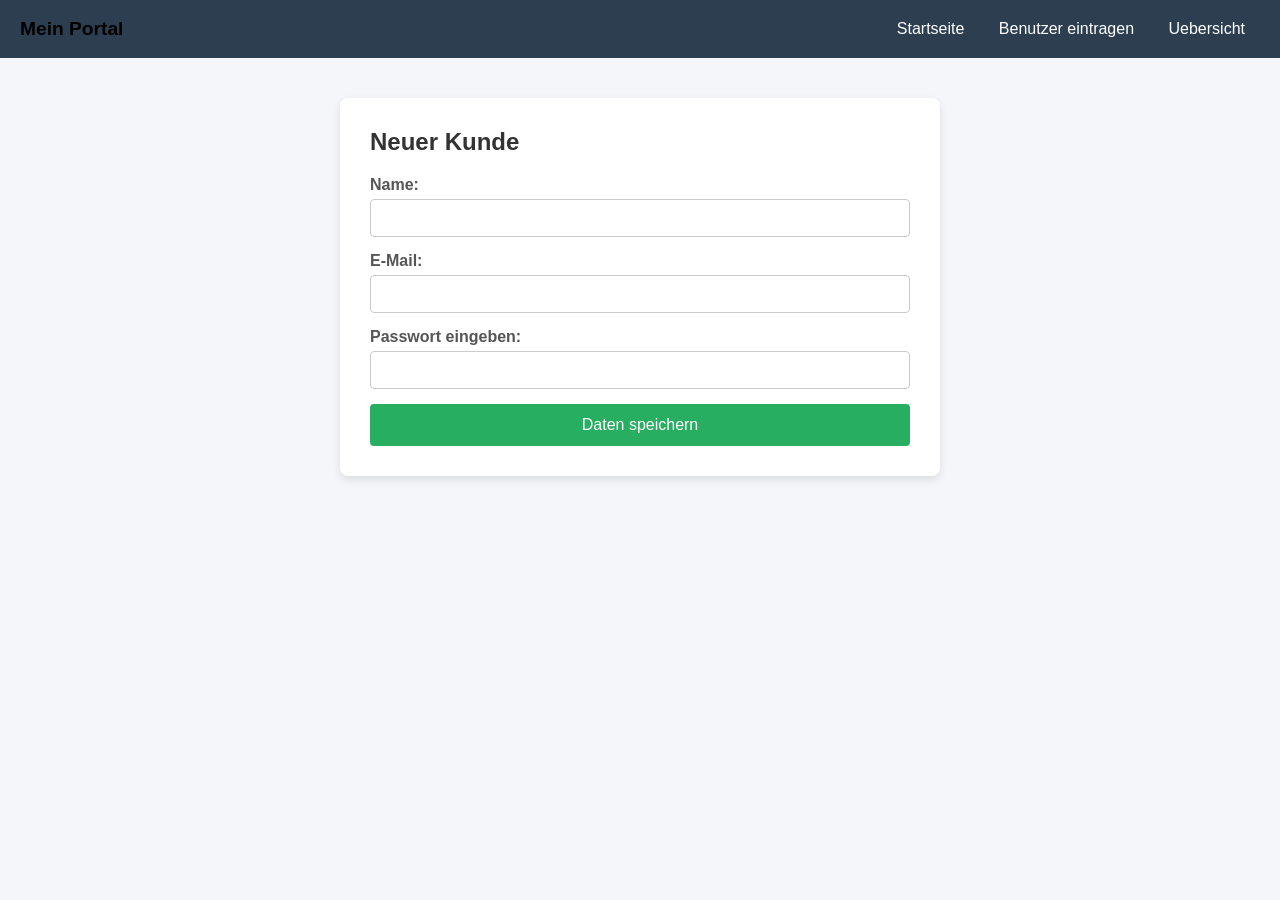
<file: insert_kunde.html>
<!DOCTYPE html>
<html lang="de">
<head>
    <meta charset="UTF-8">
    <meta name="viewport" content="width=device-width, initial-scale=1.0">
    <title>Benutzer registrieren</title>
    <style>
        * {
            box-sizing: border-box;
            margin: 0;
            padding: 0;
            font-family: Arial, sans-serif;
        }

        body {
            background-color: #f4f6f9;
        }

        /* Navbar Style */
        .navbar {
            background-color: #2c3e50;
            overflow: hidden;
            padding: 10px 20px;
            display: flex;
            justify-content: space-between;
            align-items: center;
        }

        .navbar a {
            color: white;
            text-decoration: none;
            padding: 10px 15px;
            display: inline-block;
        }

        .navbar a:hover {
            background-color: #34495e;
            border-radius: 4px;
        }

        .navbar .brand {
            font-weight: bold;
            font-size: 1.2rem;
        }

        /* Formular Container */
        .container {
            max-width: 600px;
            margin: 40px auto;
            background: white;
            padding: 30px;
            border-radius: 8px;
            box-shadow: 0 4px 10px rgba(0,0,0,0.1);
        }

        h2 {
            margin-bottom: 20px;
            color: #333;
        }

        .form-group {
            margin-bottom: 15px;
        }

        .form-group label {
            display: block;
            margin-bottom: 5px;
            font-weight: bold;
            color: #555;
        }

        .form-group input,
        .form-group textarea {
            width: 100%;
            padding: 10px;
            border: 1px solid #ccc;
            border-radius: 4px;
            font-size: 14px;
        }

        .form-group textarea {
            resize: vertical;
            height: 100px;
        }

        .btn-submit {
            background-color: #27ae60;
            color: white;
            border: none;
            padding: 12px 20px;
            font-size: 16px;
            border-radius: 4px;
            cursor: pointer;
            width: 100%;
        }

        .btn-submit:hover {
            background-color: #219150;
        }
    </style>
</head>
<body>

    <!-- Navbar -->
    <nav class="navbar">
        <div class="brand">Mein Portal</div>
        <div>
            <a href="#">Startseite</a>
            <a href="#">Benutzer eintragen</a>
            <a href="#">Uebersicht</a>
        </div>
    </nav>

    <!-- Formular -->
    <div class="container">
        <h2>Neuer Kunde</h2>
        
        <form action="insert_form_kunde.php" method="POST">
            
            <div class="form-group">
                <label for="name">Name:</label>
                <input type="text" id="name" name="name" required>
            </div>
            
            <div class="form-group">
                <label for="email">E-Mail:</label>
                <input type="email" id="email" name="email" required>
            </div>
            <div class="form-group">
                <label for="passwort">Passwort eingeben:</label>
                <input type="password" id="passwort" name="passwort" required>
            </div>
           

            <button type="submit" class="btn-submit">Daten speichern</button>

        </form>
    </div>

</body>
</html>
</file>
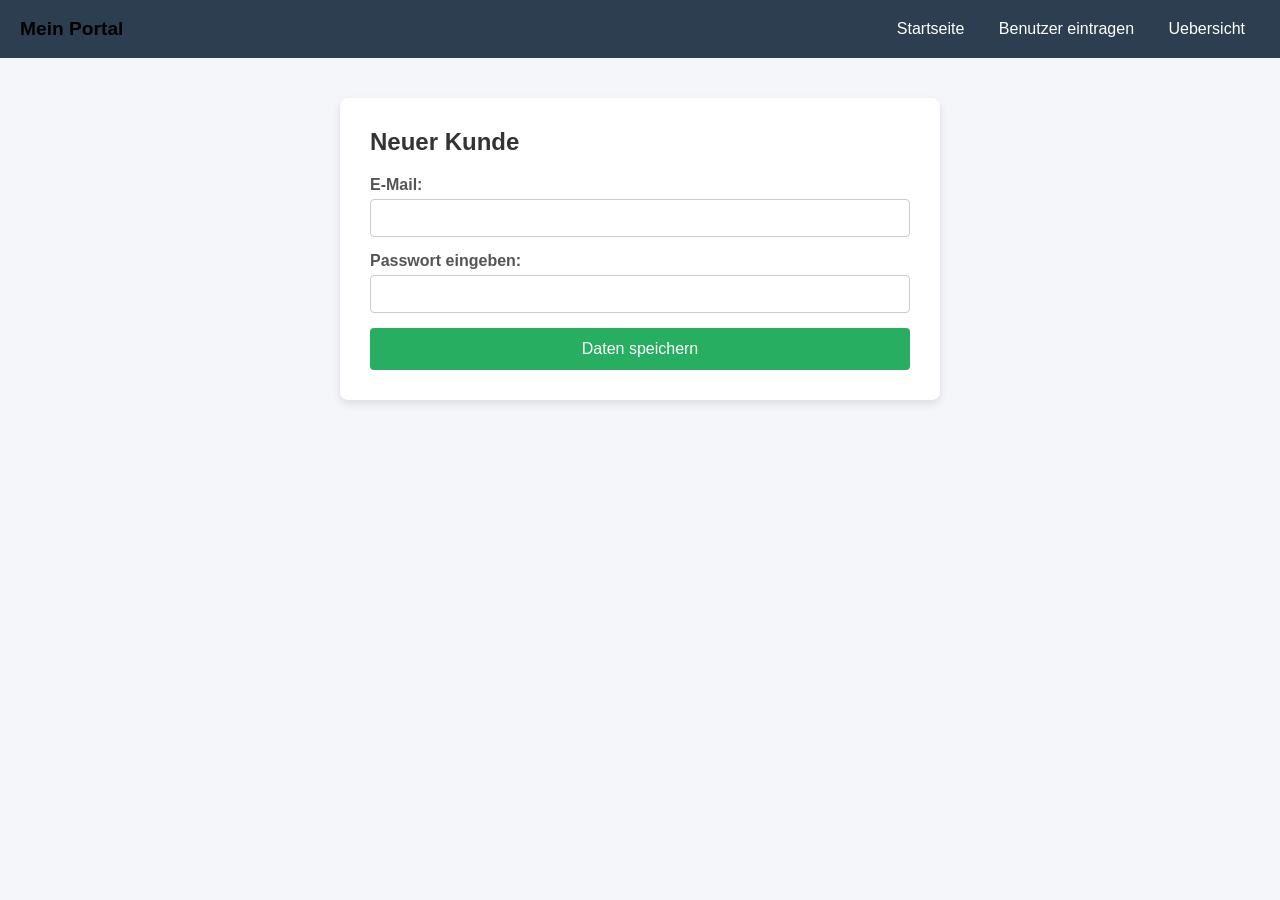
<file: login.html>
<!DOCTYPE html>
<html lang="de">
<head>
    <meta charset="UTF-8">
    <meta name="viewport" content="width=device-width, initial-scale=1.0">
    <title>Benutzer registrieren</title>
    <style>
        * {
            box-sizing: border-box;
            margin: 0;
            padding: 0;
            font-family: Arial, sans-serif;
        }

        body {
            background-color: #f4f6f9;
        }

        /* Navbar Style */
        .navbar {
            background-color: #2c3e50;
            overflow: hidden;
            padding: 10px 20px;
            display: flex;
            justify-content: space-between;
            align-items: center;
        }

        .navbar a {
            color: white;
            text-decoration: none;
            padding: 10px 15px;
            display: inline-block;
        }

        .navbar a:hover {
            background-color: #34495e;
            border-radius: 4px;
        }

        .navbar .brand {
            font-weight: bold;
            font-size: 1.2rem;
        }

        /* Formular Container */
        .container {
            max-width: 600px;
            margin: 40px auto;
            background: white;
            padding: 30px;
            border-radius: 8px;
            box-shadow: 0 4px 10px rgba(0,0,0,0.1);
        }

        h2 {
            margin-bottom: 20px;
            color: #333;
        }

        .form-group {
            margin-bottom: 15px;
        }

        .form-group label {
            display: block;
            margin-bottom: 5px;
            font-weight: bold;
            color: #555;
        }

        .form-group input,
        .form-group textarea {
            width: 100%;
            padding: 10px;
            border: 1px solid #ccc;
            border-radius: 4px;
            font-size: 14px;
        }

        .form-group textarea {
            resize: vertical;
            height: 100px;
        }

        .btn-submit {
            background-color: #27ae60;
            color: white;
            border: none;
            padding: 12px 20px;
            font-size: 16px;
            border-radius: 4px;
            cursor: pointer;
            width: 100%;
        }

        .btn-submit:hover {
            background-color: #219150;
        }
    </style>
</head>
<body>

    <!-- Navbar -->
    <nav class="navbar">
        <div class="brand">Mein Portal</div>
        <div>
            <a href="#">Startseite</a>
            <a href="#">Benutzer eintragen</a>
            <a href="#">Uebersicht</a>
        </div>
    </nav>

    <!-- Formular -->
    <div class="container">
        <h2>Neuer Kunde</h2>
        
        <form action="kunde_login.php" method="POST">
            
            <div class="form-group">
                <label for="email">E-Mail:</label>
                <input type="email" id="email" name="email" required>
            </div>
            <div class="form-group">
                <label for="passwort">Passwort eingeben:</label>
                <input type="password" id="passwort" name="passwort" required>
            </div>
           

            <button type="submit" class="btn-submit">Daten speichern</button>

        </form>
    </div>

</body>
</html>
</file>
